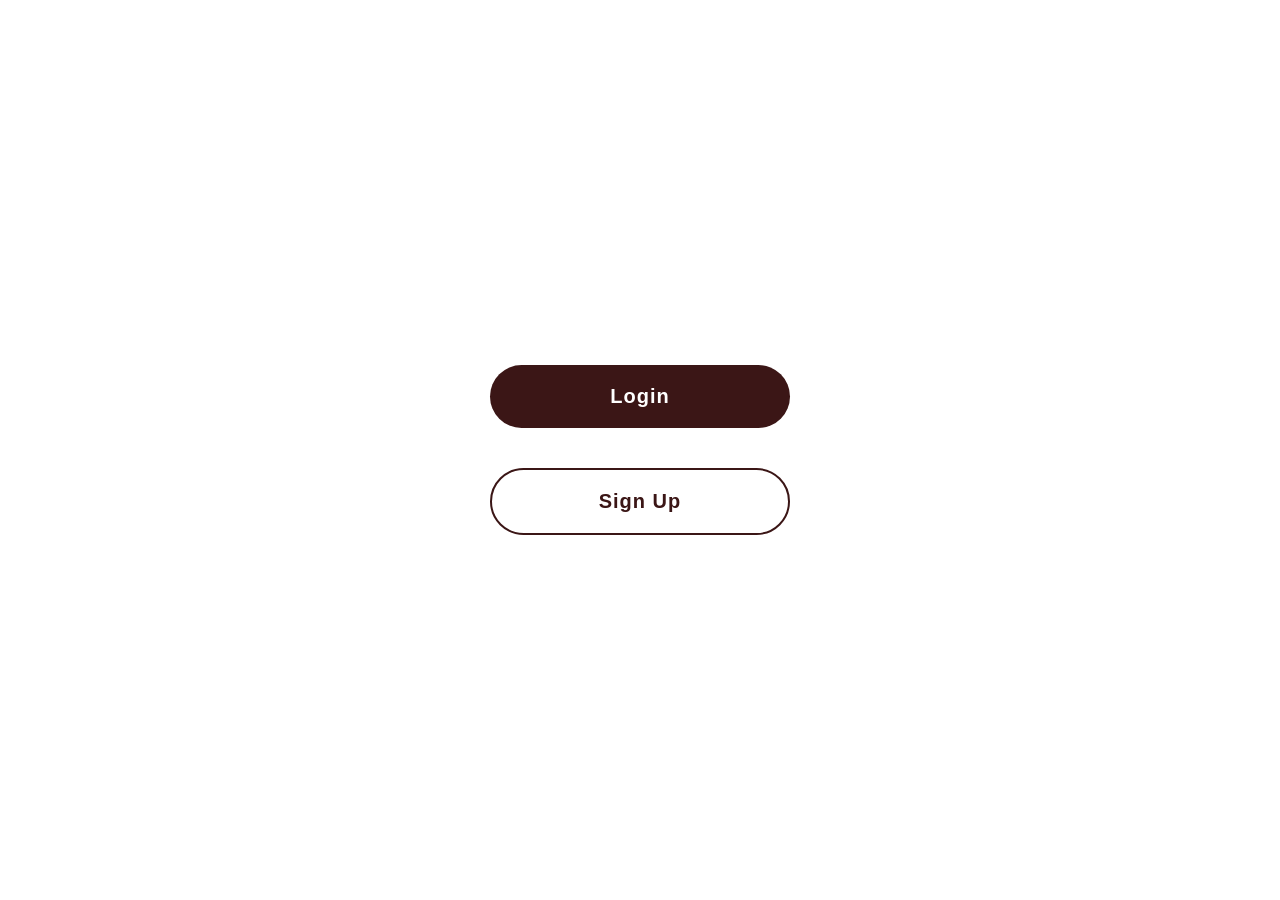
<file: Assignment_2/Greenco/index.html>
<!DOCTYPE html>
<html lang="en">
  <head>
    <meta charset="UTF-8" />
    <meta name="viewport" content="width=device-width, initial-scale=1.0" />
    <title>Login & Sign Up</title>
    <link rel="stylesheet" href="styles.css" />
  </head>
  <body>
    <div class="container">
      <div class="button-wrapper">
        <a href="login.html" class="btn login">Login</a>
        <a href="signup.html" class="btn signup">Sign Up</a>
      </div>
    </div>
  </body>
</html>
</file>
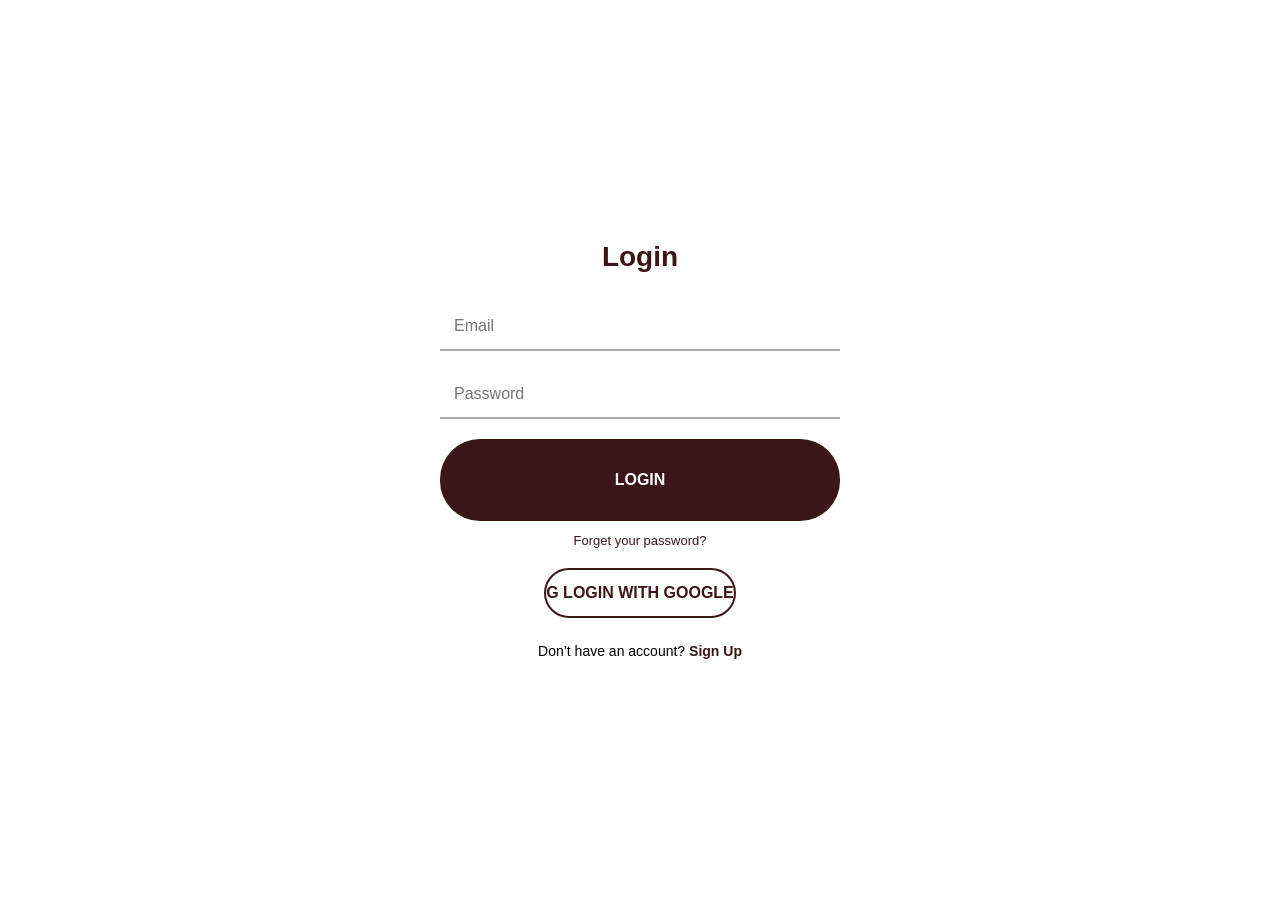
<file: Assignment_2/Greenco/login.html>
<!DOCTYPE html>
<html lang="en">
  <head>
    <meta charset="UTF-8" />
    <meta name="viewport" content="width=device-width, initial-scale=1.0" />
    <title>Login</title>
    <link rel="stylesheet" href="login.css" />
  </head>
  <body>
    <div class="form-container">
      <h1>Login</h1>
      <form action="#">
        <input type="email" placeholder="Email" required />
        <input type="password" placeholder="Password" required />
        <a href="home.html" class="btn primary">
          <button type="submit" class="btn primary">LOGIN</button>
        </a>
      </form>

      <p class="link-small"><a href="#">Forget your password?</a></p>

      <a href="home.html" class="btn google-btn">
        <button class="btn google"><span>G</span> LOGIN WITH GOOGLE</button>
      </a>

      <p class="link-text">
        Don’t have an account? <a href="signup.html">Sign Up</a>
      </p>
    </div>
  </body>
</html>
</file>
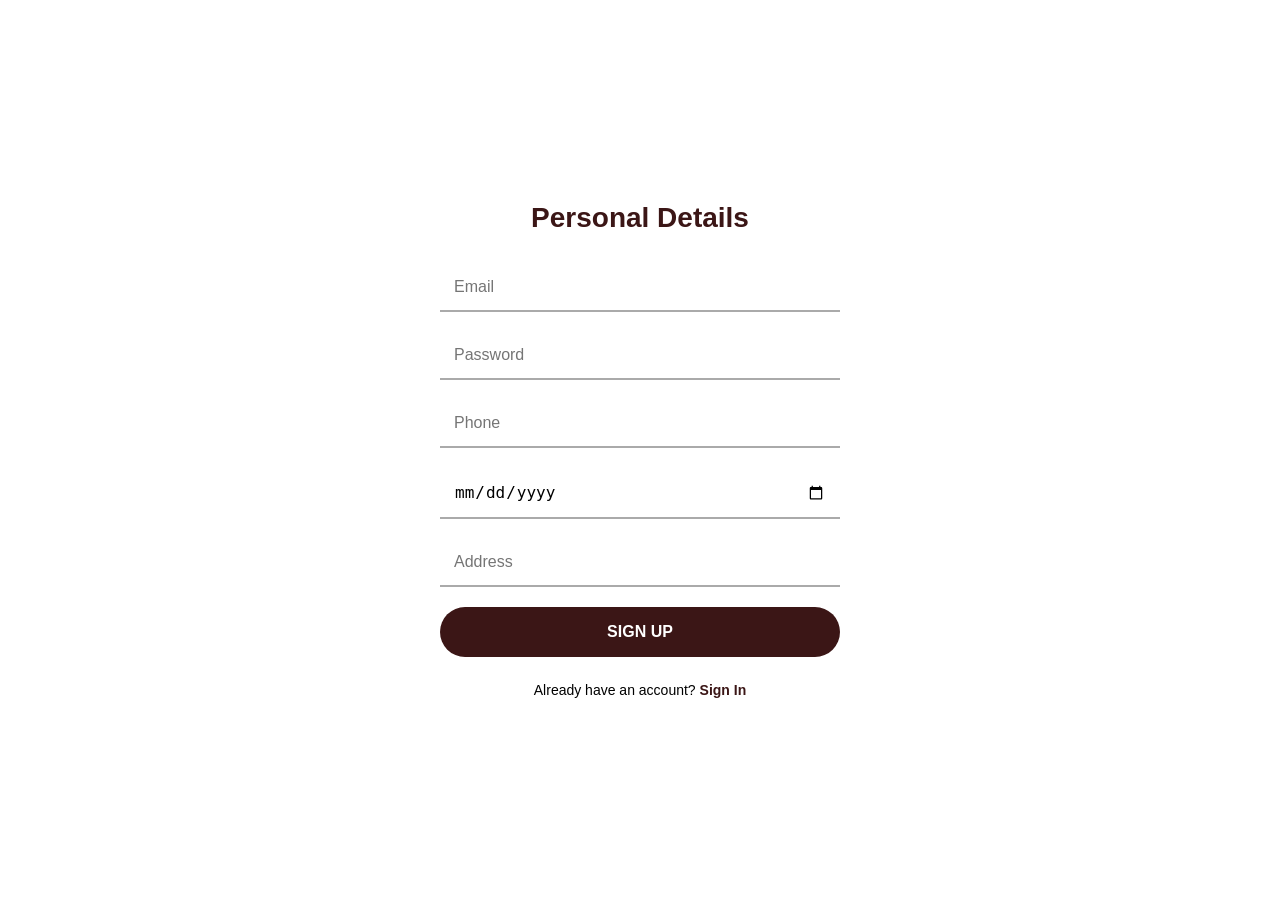
<file: Assignment_2/Greenco/signup.html>
<!DOCTYPE html>
<html lang="en">
  <head>
    <meta charset="UTF-8" />
    <meta name="viewport" content="width=device-width, initial-scale=1.0" />
    <title>Sign Up</title>
    <link rel="stylesheet" href="signup.css" />
  </head>
  <body>
    <div class="form-container">
      <h1>Personal Details</h1>
      <form action="#">
        <input type="email" placeholder="Email" required />
        <input type="password" placeholder="Password" required />
        <input type="tel" placeholder="Phone" required />
        <input type="date" placeholder="Date of birth" required />
        <input type="text" placeholder="Address" required />
        <button type="submit" class="btn primary">SIGN UP</button>
      </form>
      <p class="link-text">
        Already have an account? <a href="login.html">Sign In</a>
      </p>
    </div>
  </body>
</html>
</file>
<file: Assignment_2/Greenco/styles.css>
/* Reset */
* {
  margin: 0;
  padding: 0;
  box-sizing: border-box;
}

body,
html {
  height: 100%;
  font-family: "Segoe UI", Tahoma, Geneva, Verdana, sans-serif;
  background-image: url("C:\Users\harsh\Desktop\greenco\Greenco\Greenco\img.1.jpg");
}

/* Container with background image */
.container {
  background-image: url(C:\Users\harsh\Desktop\greenco\Greenco\Greenco);
  background-size: cover;
  background-position: center;
  background-repeat: no-repeat;
  height: 100vh;
  display: flex;
  justify-content: center;
  align-items: center;
  padding: 20px;
}

/* Button wrapper */
.button-wrapper {
  display: flex;
  flex-direction: column;
  gap: 25px;
  align-items: center;
}

/* Button styles (as anchor links) */
.btn {
  display: inline-block;
  width: 250px;
  padding: 16px 0;
  font-size: 18px;
  font-weight: 600;
  border-radius: 40px;
  text-align: center;
  text-decoration: none;
  transition: all 0.3s ease;
  letter-spacing: 1px;
}

/* Login button style */
.login {
  background-color: #3b1616;
  color: #fff;
}

/* Sign up button style */
.signup {
  background-color: #fff;
  color: #3b1616;
  border: 2px solid #3b1616;
}

/* Hover effects */
.btn:hover {
  transform: scale(1.05);
}

/* Responsive scaling */
@media (min-width: 1024px) {
  .btn {
    width: 300px;
    padding: 20px 0;
    font-size: 20px;
  }

  .button-wrapper {
    gap: 40px;
  }
}

@media (max-width: 768px) {
  .btn {
    width: 80vw;
    font-size: 16px;
    padding: 14px 0;
  }
}
</file>
<file: Assignment_2/Greenco/login.css>
* {
  margin: 0;
  padding: 0;
  box-sizing: border-box;
}

body {
  font-family: "Segoe UI", sans-serif;
  background-color: #fff;
  color: #3b1616;
  display: flex;
  justify-content: center;
  align-items: center;
  min-height: 100vh;
  padding: 20px;
}

.form-container {
  max-width: 400px;
  width: 100%;
  text-align: center;
}

h1 {
  font-size: 28px;
  margin-bottom: 30px;
  font-weight: bold;
}

form {
  display: flex;
  flex-direction: column;
  gap: 20px;
}

input {
  padding: 14px;
  font-size: 16px;
  border: none;
  border-bottom: 2px solid #aaa;
  outline: none;
  transition: border-color 0.3s;
}

input:focus {
  border-color: #3b1616;
}

.btn.primary {
  background-color: #3b1616;
  color: #fff;
  border: none;
  padding: 16px 0;
  border-radius: 40px;
  font-size: 16px;
  font-weight: bold;
  cursor: pointer;
  transition: 0.3s;
}

.btn.google {
  background: none;
  border: 2px solid #3b1616;
  padding: 14px 0;
  border-radius: 40px;
  font-size: 16px;
  font-weight: bold;
  color: #3b1616;
  margin-top: 20px;
  cursor: pointer;
}

.g-icon {
  font-weight: bold;
  margin-right: 1px;
}

.link-small {
  font-size: 13px;
  margin-top: 12px;
}

.link-small a {
  color: #3b1616;
  text-decoration: none;
  font-weight: 500;
}

.link-text {
  margin-top: 25px;
  font-size: 14px;
  color: #000;
}

.link-text a {
  color: #3b1616;
  font-weight: bold;
  text-decoration: none;
}
</file>
<file: Assignment_2/Greenco/signup.css>
* {
  margin: 0;
  padding: 0;
  box-sizing: border-box;
}

body {
  font-family: "Segoe UI", sans-serif;
  background-color: #fff;
  color: #3b1616;
  display: flex;
  justify-content: center;
  align-items: center;
  min-height: 100vh;
  padding: 20px;
}

.form-container {
  max-width: 400px;
  width: 100%;
  text-align: center;
}

h1 {
  font-size: 28px;
  margin-bottom: 30px;
  font-weight: bold;
}

form {
  display: flex;
  flex-direction: column;
  gap: 20px;
}

input {
  padding: 14px;
  font-size: 16px;
  border: none;
  border-bottom: 2px solid #aaa;
  outline: none;
  transition: border-color 0.3s;
}

input:focus {
  border-color: #3b1616;
}

.btn.primary {
  background-color: #3b1616;
  color: #fff;
  border: none;
  padding: 16px 0;
  border-radius: 40px;
  font-size: 16px;
  font-weight: bold;
  cursor: pointer;
  transition: 0.3s;
}

.link-text {
  margin-top: 25px;
  font-size: 14px;
  color: #000;
}

.link-text a {
  color: #3b1616;
  font-weight: bold;
  text-decoration: none;
}
</file>
